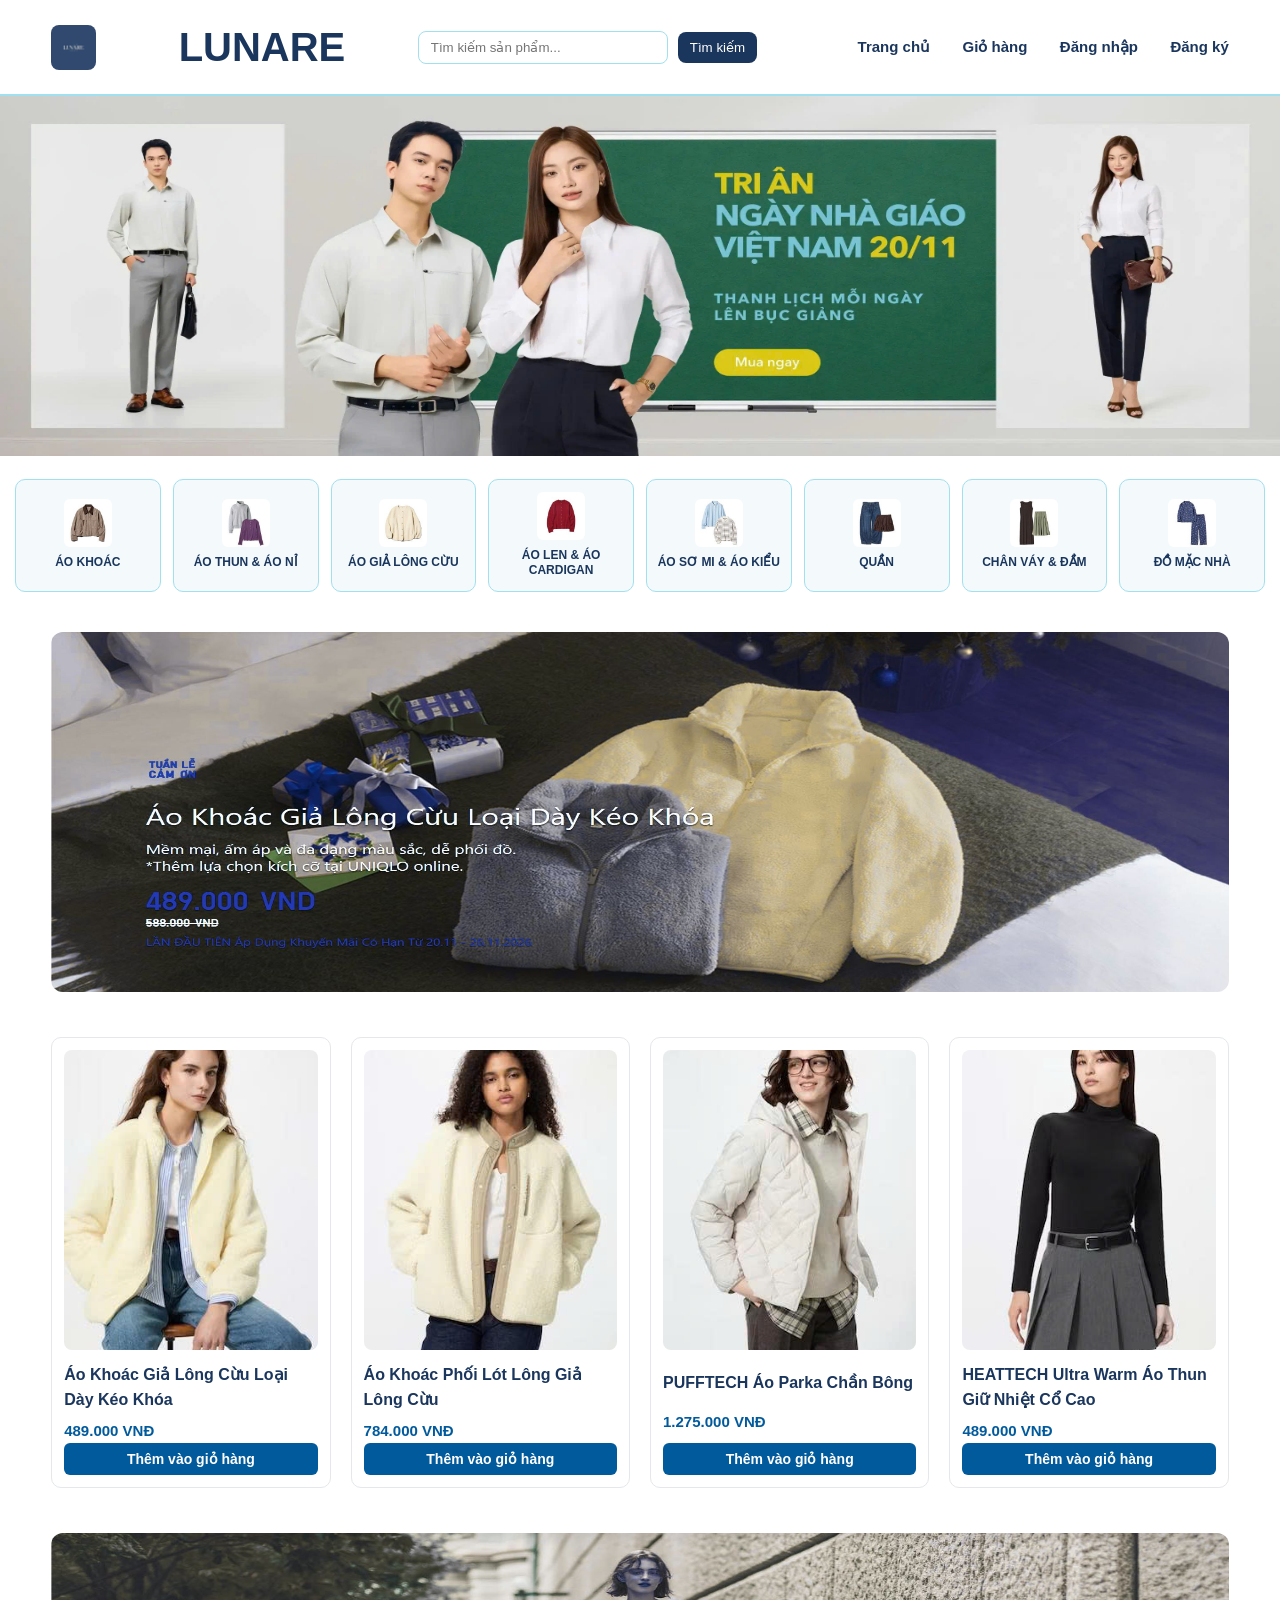
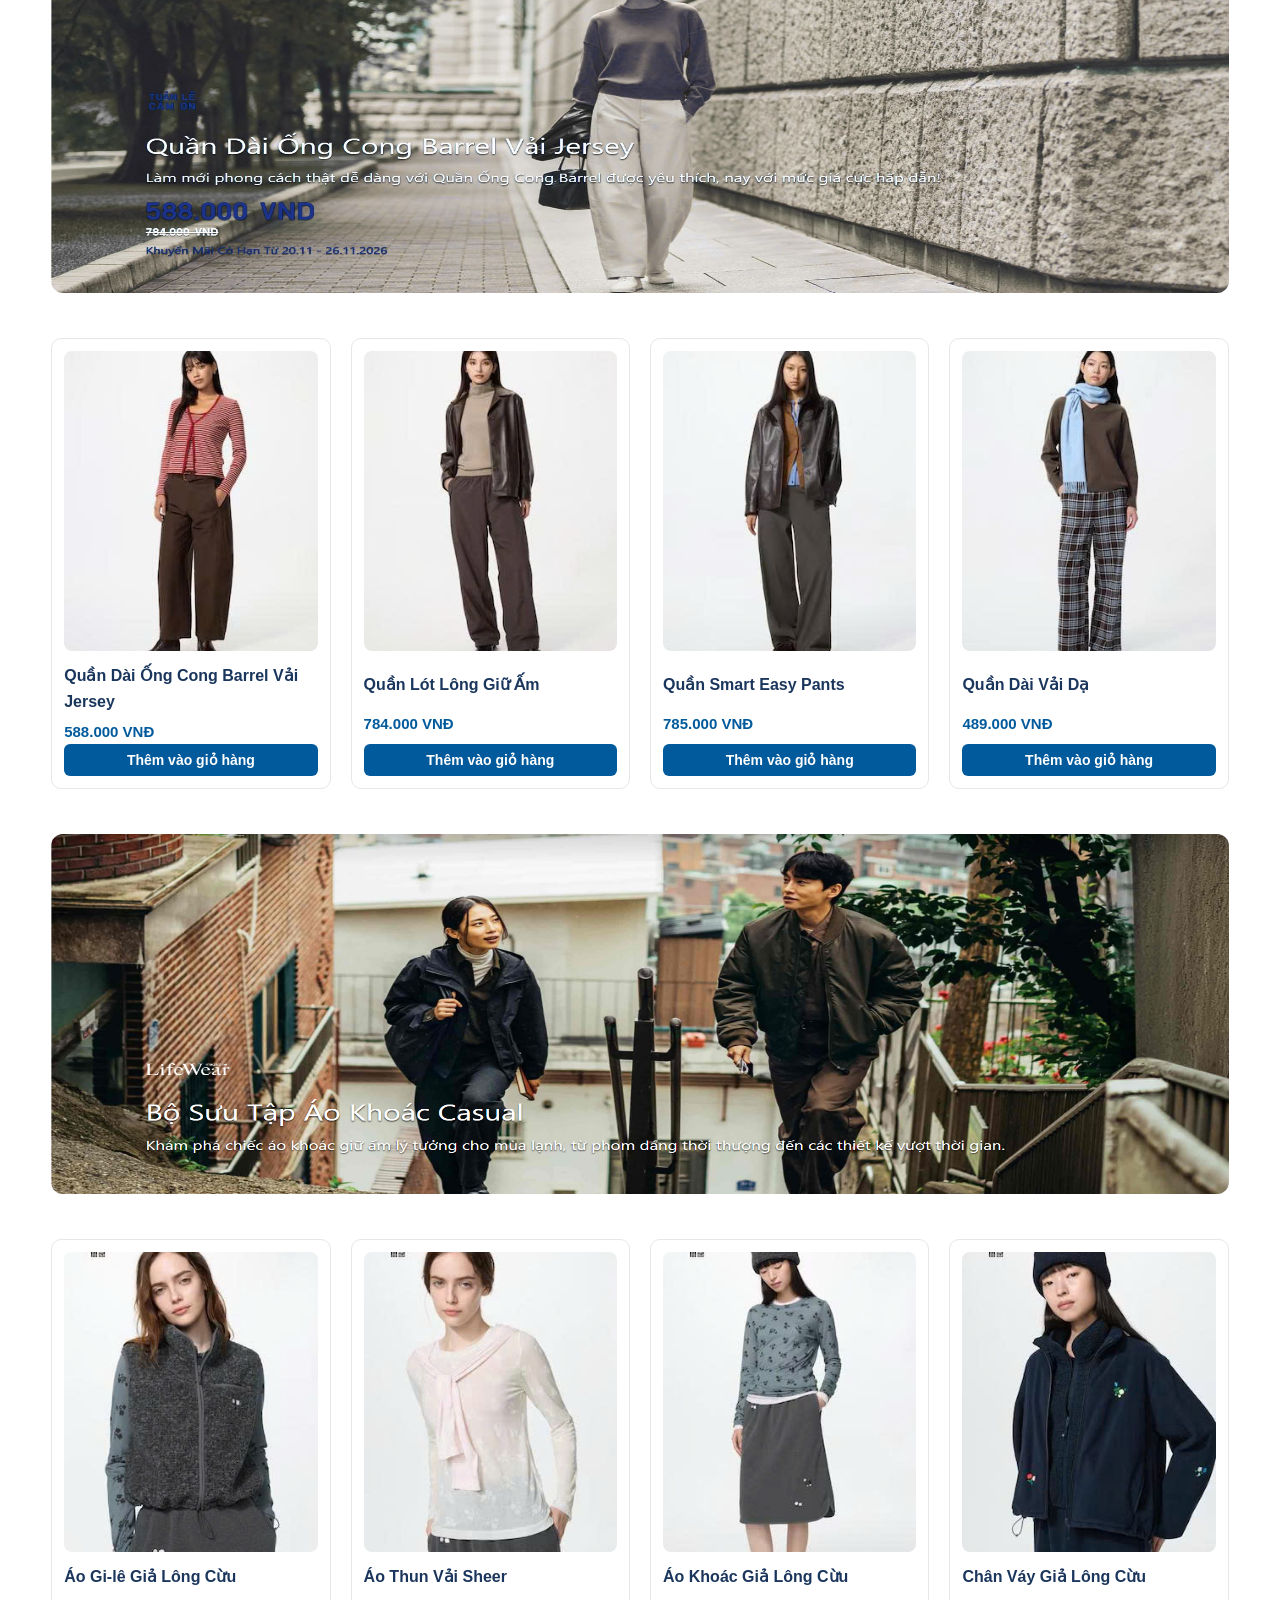
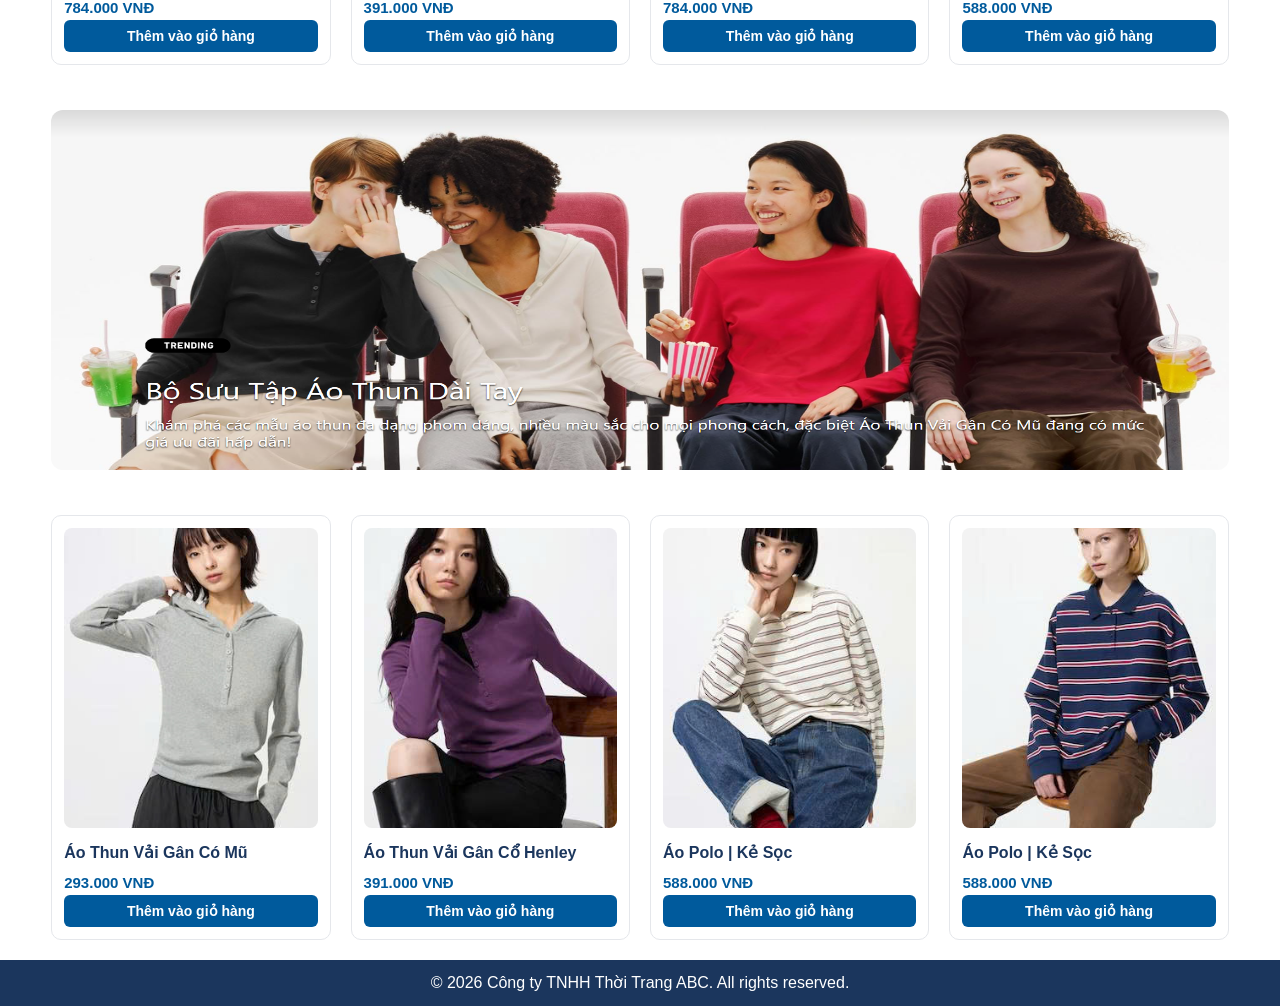
<file: index.html>
<!DOCTYPE html>
<html lang="en">
<head>
    <meta charset="UTF-8">
    <meta name="viewport" content="width=device-width, initial-scale=1.0">
    <title>Trang chủ</title>
    <link rel="stylesheet" href="css/style.css">
</head>
<body>
<header class = "navbar">
        <div class = "logo">
            <a href="index.html">
                <img src="images/logo.jpg">
            </a>
        </div>

        <div class = "TenShop">
            <h1>LUNARE</h1>
        </div>

        <div class = "search-bar">
            <input type = "text" placeholder = "Tìm kiếm sản phẩm...">
            <button type = "submit">Tìm kiếm</button>
        </div>

        <nav>
            <a href = "index.html">Trang chủ</a>
            <a href = "cart.html">Giỏ hàng</a>
            <a href = "login.html">Đăng nhập</a>
            <a href="register.html">Đăng ký</a>
        </nav>


    </header>
    <img src = "images/banner.jpg" alt = "Banner" class = "banner">
    
    <div class="category-container">
        <div class="category-item-container">
            <img class="category-item-img" src="images/sy1.jpg" alt="Category 1">
            <p class="category-item-name">ÁO KHOÁC</p>
        </div>
        <div class="category-item-container">
            <img class="category-item-img" src="images/sy2.jpg" alt="Category 2">
            <p class="category-item-name">ÁO THUN & ÁO NỈ</p>
        </div>
        <div class="category-item-container">
            <img class="category-item-img" src="images/sy3.jpg" alt="Category 3">
            <p class="category-item-name">ÁO GIẢ LÔNG CỪU</p>
        </div>
         <div class="category-item-container">
            <img class="category-item-img" src="images/sy4.jpg" alt="Category 3">
            <p class="category-item-name">ÁO LEN & ÁO CARDIGAN</p>
        </div>
         <div class="category-item-container">
            <img class="category-item-img" src="images/sy5.jpg" alt="Category 3">
            <p class="category-item-name">ÁO SƠ MI & ÁO KIỂU</p>
        </div>
         <div class="category-item-container">
            <img class="category-item-img" src="images/sy6.jpg" alt="Category 3">
            <p class="category-item-name">QUẦN</p>
        </div>
         <div class="category-item-container">
            <img class="category-item-img" src="images/sy7.jpg" alt="Category 3">
            <p class="category-item-name">CHÂN VÁY & ĐẦM</p>
        </div>
         <div class="category-item-container">
            <img class="category-item-img" src="images/sy8.jpg" alt="Category 3">
            <p class="category-item-name">ĐỒ MẶC NHÀ</p>
        </div>
    </div>
    
    <div class="banner-wrapper">
        <img src="images/banner1.jpg" alt="Banner" class="banner">
    </div>
        <!-- NHÓM SẢN PHẨM 1 -->
    <div class="all-product-container">
        <div class="item-product-container">
            <img src="images/cl1.jpg" alt="Product 1" class="bo-goc">
            <h3 class="product-name">Áo Khoác Giả Lông Cừu Loại Dày Kéo Khóa</h3>
            <p class="product-price">489.000 VNĐ</p>
            <button class="add-to-cart-button">Thêm vào giỏ hàng</button>
        </div>
        <div class="item-product-container">
            <img src="images/cl2.jpg" alt="Product 2" class="bo-goc">
            <h3 class="product-name">Áo Khoác Phối Lót Lông Giả Lông Cừu</h3>
            <p class="product-price">784.000 VNĐ</p>
            <button class="add-to-cart-button">Thêm vào giỏ hàng</button>
        </div>
        <div class="item-product-container">
            <img src="images/cl3.jpg" alt="Product 3" class="bo-goc">
            <h3 class="product-name">PUFFTECH Áo Parka Chần Bông</h3>
            <p class="product-price">1.275.000 VNĐ</p>
            <button class="add-to-cart-button">Thêm vào giỏ hàng</button>
        </div>
        <div class="item-product-container">
            <img src="images/cl4.jpg" alt="Product 4" class="bo-goc">
            <h3 class="product-name">HEATTECH Ultra Warm Áo Thun Giữ Nhiệt Cổ Cao</h3>
            <p class="product-price">489.000 VNĐ</p>
            <button class="add-to-cart-button">Thêm vào giỏ hàng</button>
        </div>
    </div> 

    <div class="banner-wrapper">
        <img src="images/banner2.jpg" alt="Banner" class="banner">
    </div>

    <div class="all-product-container">
        <div class="item-product-container">
            <img src="images/cl5.jpg" alt="Product 5" class="bo-goc">
            <h3 class="product-name">Quần Dài Ống Cong Barrel Vải Jersey​</h3>
            <p class="product-price">588.000 VNĐ</p>
            <button class="add-to-cart-button">Thêm vào giỏ hàng</button>
        </div>
        <div class="item-product-container">
            <img src="images/cl6.jpg" alt="Product 6" class="bo-goc">
            <h3 class="product-name">Quần Lót Lông Giữ Ấm</h3>
            <p class="product-price">784.000 VNĐ</p>
            <button class="add-to-cart-button">Thêm vào giỏ hàng</button>
        </div>
        <div class="item-product-container">
            <img src="images/cl7.jpg" alt="Product 7" class="bo-goc">
            <h3 class="product-name">Quần Smart Easy Pants</h3>
            <p class="product-price">785.000 VNĐ</p>
            <button class="add-to-cart-button">Thêm vào giỏ hàng</button>
        </div>
        <div class="item-product-container">
            <img src="images/cl8.jpg" alt="Product 8" class="bo-goc">
            <h3 class="product-name">Quần Dài Vải Dạ</h3>
            <p class="product-price">489.000 VNĐ</p>
            <button class="add-to-cart-button">Thêm vào giỏ hàng</button>
        </div>
    </div>

    <div class="banner-wrapper">
        <img src="images/banner3.png" alt="Banner" class="banner">
    </div>

    <div class="all-product-container">
        <div class="item-product-container">
            <img src="images/cl9.jpg" alt="Product 9" class="bo-goc">
            <h3 class="product-name">Áo Gi-lê Giả Lông Cừu</h3>
            <p class="product-price">784.000 VNĐ</p>
            <button class="add-to-cart-button">Thêm vào giỏ hàng</button>
        </div>
        <div class="item-product-container">
            <img src="images/cl10.jpg" alt="Product 10" class="bo-goc">
            <h3 class="product-name">Áo Thun Vải Sheer</h3>
            <p class="product-price">391.000 VNĐ</p>
            <button class="add-to-cart-button">Thêm vào giỏ hàng</button>
        </div>
        <div class="item-product-container">
            <img src="images/cl11.jpg" alt="Product 11" class="bo-goc">
            <h3 class="product-name">Áo Khoác Giả Lông Cừu</h3>
            <p class="product-price">784.000 VNĐ</p>
            <button class="add-to-cart-button">Thêm vào giỏ hàng</button>
        </div>
        <div class="item-product-container">
            <img src="images/cl12.jpg" alt="Product 12" class="bo-goc">
            <h3 class="product-name">Chân Váy Giả Lông Cừu</h3>
            <p class="product-price">588.000 VNĐ</p>
            <button class="add-to-cart-button">Thêm vào giỏ hàng</button>
        </div>
    </div>

    <div class="banner-wrapper">
        <img src="images/banner 4.png" alt="Banner" class="banner">
    </div>

    <div class="all-product-container">
        <div class="item-product-container">
            <img src="images/cl13.jpg" alt="Product 13" class="bo-goc">
            <h3 class="product-name">Áo Thun Vải Gân Có Mũ</h3>
            <p class="product-price">293.000 VNĐ</p>
            <button class="add-to-cart-button">Thêm vào giỏ hàng</button>
        </div>
        <div class="item-product-container">
            <img src="images/cl14.jpg" alt="Product 14" class="bo-goc">
            <h3 class="product-name">Áo Thun Vải Gân Cổ Henley</h3>
            <p class="product-price">391.000 VNĐ</p>
            <button class="add-to-cart-button">Thêm vào giỏ hàng</button>
        </div>
        <div class="item-product-container">
            <img src="images/cl15.jpg" alt="Product 15" class="bo-goc">
            <h3 class="product-name">Áo Polo | Kẻ Sọc</h3>
            <p class="product-price">588.000 VNĐ</p>
            <button class="add-to-cart-button">Thêm vào giỏ hàng</button>
        </div>
        <div class="item-product-container">
            <img src="images/cl16.jpg" alt="Product 16" class="bo-goc">
            <h3 class="product-name">Áo Polo | Kẻ Sọc</h3>
            <p class="product-price">588.000 VNĐ</p>
            <button class="add-to-cart-button">Thêm vào giỏ hàng</button>
        </div>
    </div>

    <footer class = "footer">
        <p>&copy; 2026 Công ty TNHH Thời Trang ABC. All rights reserved.</p>
    </footer>

</body>
</html>
</file>
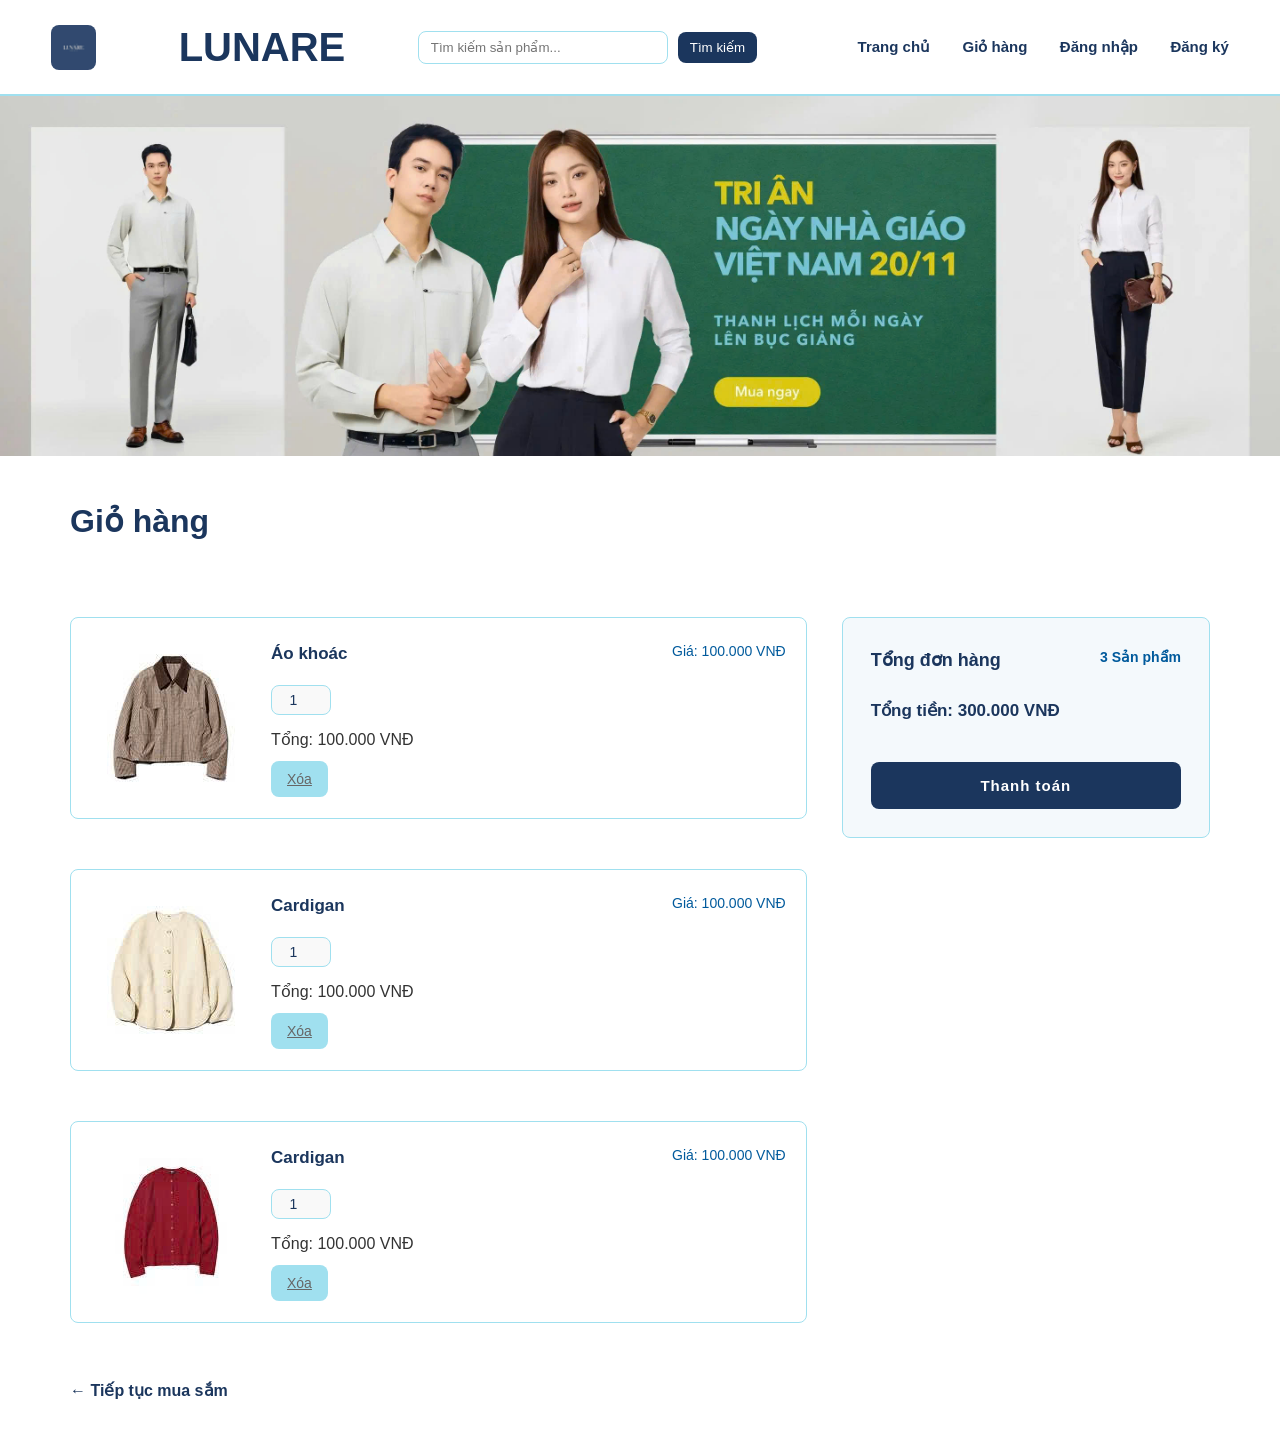
<file: cart.html>
<!DOCTYPE html>
<html lang="en">
<head>
    <meta charset="UTF-8">
    <meta name="viewport" content="width=device-width, initial-scale=1.0">
    <title>Giỏ hàng</title>
    <link rel="stylesheet" href="css/style.css">
</head>
<body>
    <header class = "navbar">
        <div class = "logo">
            <a href="index.html">
                <img src="images/logo.jpg">
            </a>
        </div>

         <div class = "TenShop">
            <h1>LUNARE</h1>
        </div>

        <div class = "search-bar">
            <input type = "text" placeholder = "Tìm kiếm sản phẩm...">
            <button type = "submit">Tìm kiếm</button>
        </div>

        <nav>
            <a href = "index.html">Trang chủ</a>
            <a href = "cart.html">Giỏ hàng</a>
            <a href = "login.html">Đăng nhập</a>
            <a href="register.html">Đăng ký</a>
        </nav>
    </header>

    <div class="banner">
        <img src="images/banner.jpg" alt="Tri ân ngày nhà giáo Việt Nam 20/11">
    </div>


    <main class = "cart-container">
        <h1>Giỏ hàng</h1>
        <div class = "cart-wrapper">
            <div class = "cart-item">
                <img src = "images/product1.jpg" alt = "Product 1">
                <div class = "item-details">
                    <div class = "item-header">
                        <h2>Áo khoác</h2>
                        <p>Giá: 100.000 VNĐ</p>
                    </div>
                    
                    <div class = "quantity-box">
                        <input type = "number" id = "quantity1" min = "1" value = "1">
                    </div>
                    
                    <div class = "item-footer">
                        <p>Tổng: 100.000 VNĐ</p>
                        <button class = "delete-button">Xóa</button>
                    </div>

                </div>
            </div>

            <div class = "cart-item">
                <img src = "images/product2.jpg" alt = "Product 2">
                <div class = "item-details">
                    <div class = "item-header">
                        <h2>Cardigan</h2>
                        <p>Giá: 100.000 VNĐ</p>
                    </div>

                    <div class = "quantity-box">
                        <input type = "number" id = "quantity2" min = "1" value = "1">
                    </div>

                    <div class = "item-footer">
                        <p>Tổng: 100.000 VNĐ</p>
                        <button class = "delete-button">Xóa</button>
                    </div>
                </div>
            </div>

            <div class = "cart-item">
                <img src = "images/product3.jpg" alt = "Product 3">
                <div class = "item-details">
                    <div class = "item-header">
                        <h2>Cardigan</h2>
                        <p>Giá: 100.000 VNĐ</p>
                    </div>
                    
                    <div class = "quantity-box">
                        <input type = "number" id = "quantity3" min = "1" value = "1">
                    </div>
                    
                    <div class = "item-footer">
                        <p>Tổng: 100.000 VNĐ</p>
                        <button class = "delete-button">Xóa</button>
                    </div>

                </div>
            </div>

        </div>

        

        <div class = "cart-summary">
            <div class = "summary-box">
                <div class = "summary-header">
                    <h2>Tổng đơn hàng</h2>
                    <p>3 Sản phẩm</p>
                </div>

                <div class = "summary-footer">
                    <p>Tổng tiền: 300.000 VNĐ</p>
                    <button class = "checkout-button">Thanh toán</button>
                </div>

            </div>
        </div>
        
        <div class="cart-actions">
                <a href="index.html" class="continue-shopping">← Tiếp tục mua sắm</a>
        </div>

        
    </main>
</body>
</html>
</file>
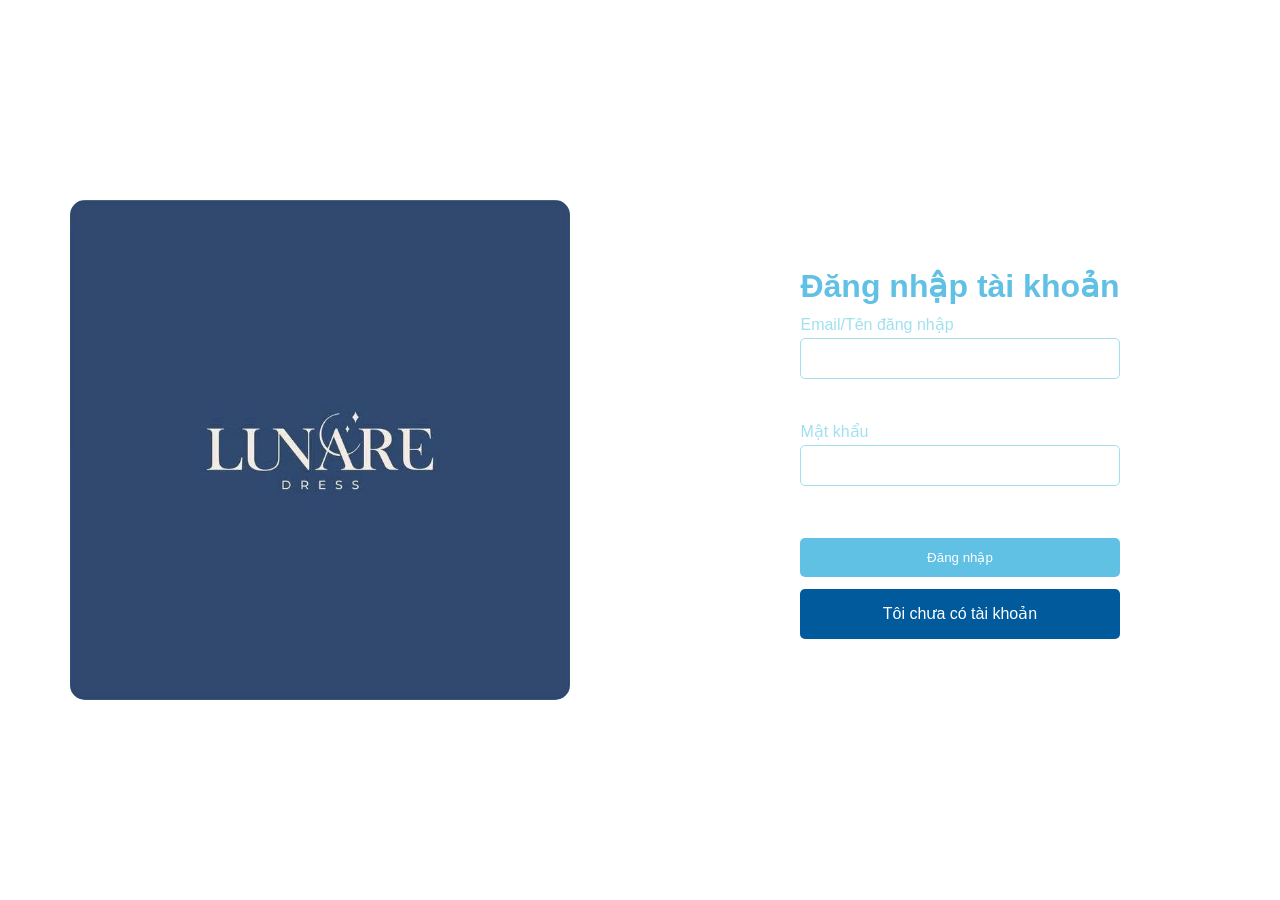
<file: login.html>
<!DOCTYPE html>
<html lang="en">
<head>
    <meta charset="UTF-8">
    <meta name="viewport" content="width=device-width, initial-scale=1.0">
    <title>Trang đăng nhập</title>
    <link rel="stylesheet" href="css/style.css">
</head>
<body>
    <div class="login-container">
        <div class="image-container">
            <img src="images/logo.jpg" class="login-image">
        </div>

        <div class="login-form-container">
            <form>
            <h1 class="login-title">Đăng nhập tài khoản</h1>
            <div class="input-container">
                <label> Email/Tên đăng nhập </label>
                <input class="login-input" type="email" required>
                <br>
            </div>
        
            <div class="input-container">
                <label> Mật khẩu </label>
                <input class="login-input" type="password" minlength="8" required>
                <br>
            </div>

        <div class="button-container">
                <button class="login-button" type="submit">
                    Đăng nhập
                </button>
             <a href="register.html" class="register-button">Tôi chưa có tài khoản</a>
            </div>

            </form>
        </div>
    </div>
</body>
</html>
</file>
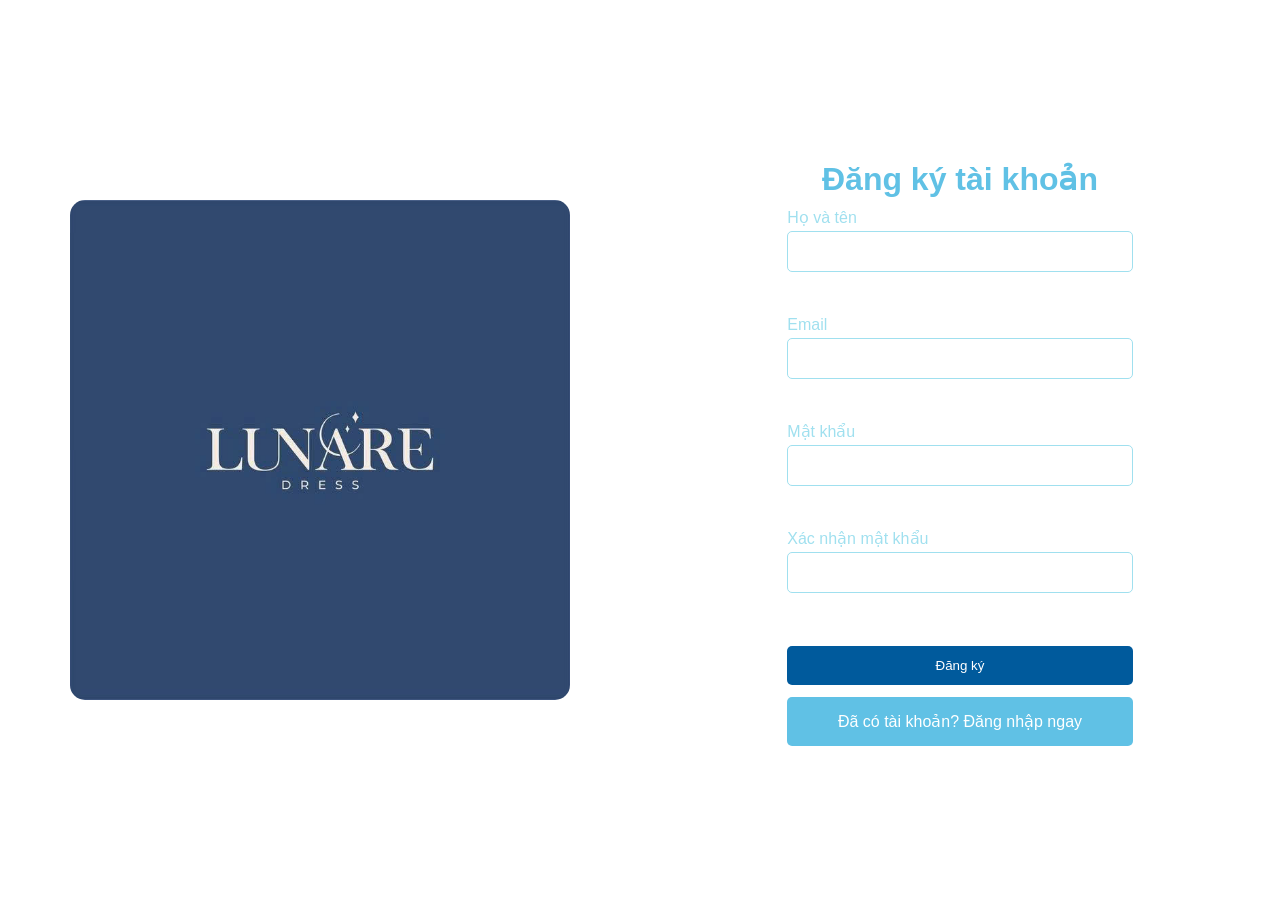
<file: register.html>
<!DOCTYPE html>
<html lang="en">
<head>
    <meta charset="UTF-8">
    <meta name="viewport" content="width=device-width, initial-scale=1.0">
    <title>Trang đăng nhập</title>
    <link rel="stylesheet" href="css/style.css">
</head>
<body>
    <div class="login-container">
        <div class="image-container">
            <img src="images/logo.jpg" class="login-image">
        </div>

        <div class="register-form-container">
            <form>
            <h1 class="register-title">Đăng ký tài khoản</h1>
            <div class="input-container">
                <label> Họ và tên </label>
                <input class="register-input" type="text, email" required>
                <br>
            </div>
        
            <div class="input-container">
                <label> Email </label>
                <input class="register-input" type="email" minlength="8" required>
                <br>
            </div>
            <div class="input-container">
                <label> Mật khẩu </label>
                <input class="register-input" type="password" minlength="8" required>
                <br>
            </div>
            <div class="input-container">
                <label> Xác nhận mật khẩu </label>
                <input class="register-input" type="password" minlength="8" required>
                <br>
            </div>

        <div class="button-container">
   
            <button class="register-button" type="submit">
                Đăng ký
            </button>
            
        
            <a class="login-button" href="login.html">Đã có tài khoản? Đăng nhập ngay</a>
        </div>
            
            </form>
        </div>
    </div>
</body>
</html>
</file>
<file: css/style.css>
:root {
    --color-primary: #1B365D;
    --color-secondary: #005A9C;
    --color-third: #60C1E5;
    --color-fourth: #A0E0EF;
    --color-success: #1B365D;
    --color-bg-light: #F4FAFC;
}

* {
    box-sizing: border-box;
    margin: 0;
    padding: 0;
    font-family: 'Roboto', sans-serif;
}



body {
    background-color: white;
    color: #333;
    line-height: 1.6;
}



.navbar {
    display: flex;
    justify-content: space-between;
    align-items: center;
    padding: 15px 4%;
    border-bottom: 2px solid var(--color-fourth);
    background-color: white;
    position: sticky;
    top: 0;
    z-index: 100;
}

.logo img {
    height: 45px;
    width: auto;
    border-radius: 8px;
    display: block;
}

.TenShop {
    font-size: 20px;
    font-weight: bold;
    color: var(--color-primary);
    margin-left: 10px;
}

nav a {
    text-decoration: none;
    color: var(--color-primary);
    margin-left: 28px;
    font-size: 15px;
    font-weight: 600;
    transition: color 0.2s ease;
}




.search-bar {
    display: flex;
    align-items: center;
    gap: 10px;
}

.search-bar input {
    padding: 8px 12px;
    border: 1px solid var(--color-fourth);
    border-radius: 8px;
    outline: none;
    width: 250px;
    transition: border-color 0.2s ease;
}

.search-bar input:focus {
    border-color: var(--color-secondary);
}

.search-bar button {
    padding: 8px 12px;
    background-color: var(--color-primary);
    color: white;
    border: none;
    border-radius: 8px;
    cursor: pointer;
    transition: background-color 0.2s ease;
}

.search-bar button:hover {
    background-color: var(--color-secondary);
}



.banner {
    width: 100%;
    max-height: 360px;
    overflow: hidden;
}

.banner img {
    width: 100%;
    height: auto;
    display: block;
    object-fit: cover;
}

.banner-wrapper {
    width: 100%;
    padding: 0 4%;
    margin: 25px 0;
}

.banner-wrapper .banner {
    width: 100%;
    height: auto;
    display: block;
    border-radius: 12px;
}



.category-container {
    display: grid;
    grid-template-columns: repeat(8, minmax(0, 1fr));
    gap: 12px;
    padding: 15px;
    margin-bottom: 10px;
}

.category-item-container {
    background: var(--color-bg-light);
    border: 1px solid var(--color-fourth);
    border-radius: 10px;
    padding: 12px 8px;
    display: flex;
    flex-direction: column;
    align-items: center;
    justify-content: center;
    text-align: center;
    gap: 8px;
    cursor: pointer;
    transition: all 0.2s ease;
}

.category-item-container:hover {
    background: var(--color-fourth);
    transform: translateY(-2px);
}

.category-item-img {
    width: 48px;
    height: 48px;
    object-fit: cover;
    border-radius: 6px;
}

.category-item-name {
    color: var(--color-primary);
    font-size: 12px;
    font-weight: 700;
    line-height: 1.3;
}



.all-product-container {
    display: grid;
    width: 100%;
    padding: 20px 4%;
    grid-template-columns: repeat(4, minmax(0, 1fr));
    gap: 20px;
}

.item-product-container {
    width: 100%;
    display: flex;
    flex-direction: column;
    justify-content: space-between;
    border: 1px solid #e5e7eb;
    border-radius: 10px;
    padding: 12px;
    background-color: white;
    transition: transform 0.2s ease, box-shadow 0.2s ease;
}

.item-product-container:hover {
    transform: translateY(-4px);
    box-shadow: 0 8px 20px rgba(27, 54, 93, 0.1);
}

.item-product-container img {
    width: 100%;
    height: 300px;
    object-fit: cover;
    margin-bottom: 12px;
}

.product-name {
    font-size: 16px;
    font-weight: 600;
    color: var(--color-primary);
    margin-bottom: 6px;
}

.product-price {
    font-size: 15px;
    font-weight: 700;
    color: var(--color-secondary);
}

.add-to-cart-button {
    background-color: var(--color-secondary);
    color: white;
    border: none;
    padding: 8px 12px;
    border-radius: 6px;
    cursor: pointer;
    font-size: 14px;
    font-weight: 600;
    transition: background-color 0.2s ease;
}

.bo-goc {
    border-radius: 8px;
}



.cart-container {
    max-width: 1180px;
    margin: 40px auto;
    padding: 0 20px;
    display: grid;
    grid-template-columns: 2fr 1fr;
    gap: 35px;
    align-items: start;
}

.cart-container h1 {
    grid-column: 1 / -1;
    font-size: 32px;
    font-weight: 600;
    color: var(--color-primary);
    margin-bottom: 35px;
}

.cart-wrapper {
    display: flex;
    flex-direction: column;
    gap: 50px;
}

.cart-item {
    display: flex;
    align-items: center;
    gap: 20px;
    padding: 20px;
    border: 1px solid var(--color-fourth);
    border-radius: 8px;
    transition: border-color 0.2s, box-shadow 0.2s;
}

.cart-item:hover {
    border-color: var(--color-secondary);
    box-shadow: 0 4px 8px rgba(0, 0, 0, 0.1);
}

.product-img {
    width: 140px;
    height: 175px;
    object-fit: cover;
    border-radius: 8px;
}

.item-details {
    flex: 1;
    display: flex;
    flex-direction: column;
    justify-content: space-between;
}

.item-header {
    display: flex;
    justify-content: space-between;
    align-items: flex-start;
    gap: 15px;
}

.item-header h2 {
    font-size: 17px;
    font-weight: 600;
    color: var(--color-primary);
    margin-bottom: 6px;
}

.item-header p {
    font-size: 14px;
    color: var(--color-secondary);
}

.quantity-box {
    display: flex;
    align-items: center;
    gap: 10px;
    margin: 12px 0;
}

.quantity-box input {
    width: 60px;
    padding: 6px 10px;
    border: 1px solid var(--color-fourth);
    border-radius: 8px;
    background-color: #f9f9f9;
    font-size: 14px;
    font-weight: 500;
    color: var(--color-primary);
    text-align: center;
    outline: none;
    transition: border-color 0.2s, background-color 0.2s;
}

.quantity-box input:focus {
    border-color: var(--color-secondary);
    background-color: white;
}

.item-footer {
    display: flex;
    flex-direction: column;
    gap: 8px;
}

.delete-button {
    background: var(--color-fourth);
    border-radius: 8px;
    padding: 6px 12px;
    border: 4px solid transparent;
    text-decoration: underline;
    color: #666;
    font-size: 14px;
    cursor: pointer;
    width: fit-content;
}

.delete-button:hover {
    color: var(--color-secondary);
}

.cart-actions {
    margin-top: 20px;
}

.continue-shopping {
    color: var(--color-primary);
    text-decoration: none;
    font-weight: bold;
}

.item-subtotal {
    font-size: 14px;
    color: #333;
}

.item-subtotal strong {
    color: var(--color-primary);
}



.cart-summary {
    width: 100%;
}

.summary-box {
    background-color: #f4f9fc;
    border: 1px solid var(--color-fourth);
    padding: 28px;
    border-radius: 8px;
}

.summary-header {
    display: flex;
    justify-content: space-between;
    font-weight: 700;
    font-size: 17px;
    color: var(--color-primary);
    margin-bottom: 22px;
}

.summary-header h2 {
    font-size: 18px;
    font-weight: 700;
    color: var(--color-primary);
}

.summary-header p {
    font-size: 14px;
    font-weight: 600;
    color: var(--color-secondary);
}

.summary-footer p {
    font-size: 17px;
    font-weight: 700;
    color: var(--color-primary);
    margin-bottom: 18px;
}

.checkout-button {
    width: 100%;
    padding: 15px;
    background-color: var(--color-primary);
    color: white;
    border: none;
    border-radius: 8px;
    font-size: 15px;
    font-weight: 700;
    letter-spacing: 1px;
    cursor: pointer;
    margin-top: 20px;
    transition: background-color 0.2s ease;
}

.checkout-button:hover {
    background-color: var(--color-secondary);
}



.login-container {
    display: grid;
    grid-template-columns: 1fr 1fr;
    min-height: 100vh;
    align-items: center;
}

.image-container {
    display: grid;
    place-items: center;
    padding: 30px;
}

.login-image,
.register-image {
    width: 500px;
    max-width: 100%;
    border-radius: 15px;
}

.login-form-container,
.register-form-container {
    display: grid;
    place-items: center;
    padding: 40px;
}

.login-title,
.register-title {
    color: var(--color-third);
    text-align: center;
}

.login-form,
.register-form {
    width: 400px;
    max-width: 100%;
    background: var(--color-secondary);
    padding: 30px;
    border-radius: 15px;
    border: 1px solid var(--color-fourth);
}

.input-container {
    display: grid;
    margin-bottom: 15px;
    color: var(--color-fourth);
}

.login-input,
.register-input {
    width: 100%;
    padding: 12px;
    box-sizing: border-box;
    border: 1px solid var(--color-fourth);
    border-radius: 5px;
}

.button-container {
    margin-top: 15px;
    text-align: center;
}


.login-button {
    width: 100%;
    padding: 12px;
    background: var(--color-third);
    color: white;
    border: none;
    border-radius: 5px;
    cursor: pointer;
    display: inline-block;
    text-decoration: none;
    margin-top: 12px;
}


.register-button {
    width: 100%;
    padding: 12px;
    display: inline-block;
    text-decoration: none;
    background: var(--color-secondary);
    color: white;
    border: none;
    border-radius: 5px;
    cursor: pointer;
    margin-top: 12px;
}



.footer {
    background-color: var(--color-primary);
    color: white;
    padding: 10px;
    display: grid;
    place-items: center;
}
</file>
